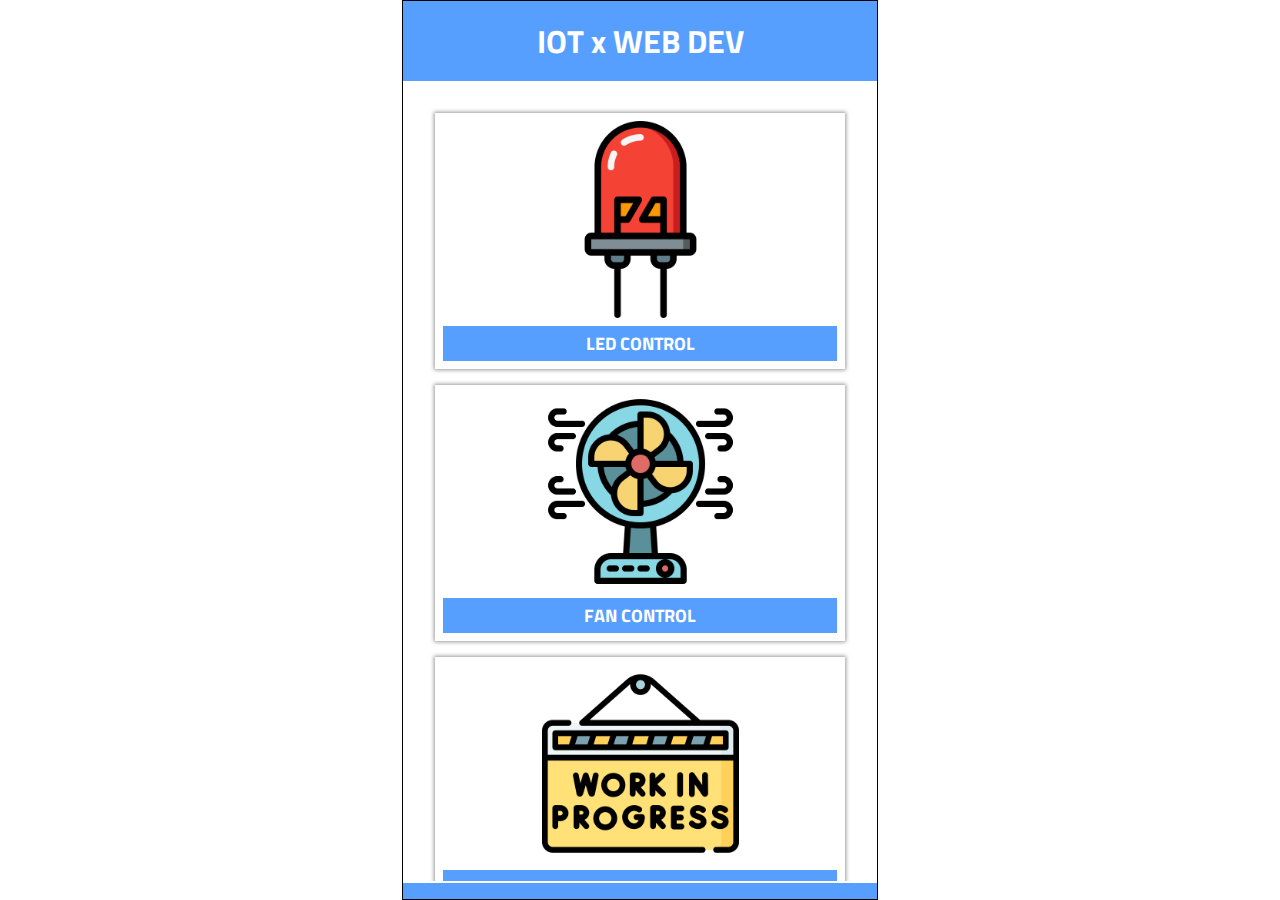
<file: index.html>
<!DOCTYPE html>
<html lang="en">
  <head>
    <meta charset="UTF-8" />
    <meta name="viewport" content="width=device-width, initial-scale=1.0" />
    <title>IOT WEB DEVELOPMENT</title>
    <link rel="stylesheet" href="style.css" />
    <link rel="stylesheet" href="https://cdnjs.cloudflare.com/ajax/libs/font-awesome/6.6.0/css/all.min.css" integrity="sha512-Kc323vGBEqzTmouAECnVceyQqyqdsSiqLQISBL29aUW4U/M7pSPA/gEUZQqv1cwx4OnYxTxve5UMg5GT6L4JJg==" crossorigin="anonymous" referrerpolicy="no-referrer" />
  </head>
  <body>
    <div class="layout">
      <section class="navbar">
        <h1>IOT x WEB DEV</h1>
      </section>
      <section class="items">
     <div class="item">
      <img src="ASSETS-IOT/led-on.png" class="item-image">
      <button class="item-submit" onclick="location.href = 'led.html'">LED CONTROL</button>
     </div>
     <div class="item">
      <img src="ASSETS-IOT/fan.png" class="item-image">
      <button class="item-submit">FAN CONTROL</button>
     </div>
     <div class="item">
      <img src="ASSETS-IOT/wip.png" class="item-image">
      <button class="item-submit">ON GOING</button>
     </div>
      </section>
      <section class="bottom-bar">
        <ul>
            <li>
                <a href="/"><i class="fa-solid fa-home"></i></a>
            </li>
            <li><a href="led.html"><i class="fa-solid fa-lightbulb"></i></a></li>
            <li><a href="#"><i class="fa-solid fa-fan"></i></a></li>
            <li><a href="#"><i class="fa-solid fa-user"></i></a></li>
        </ul>
      </section>
    </div>

    <script src="main.js"/></script>
  </body>
</html>
</file>
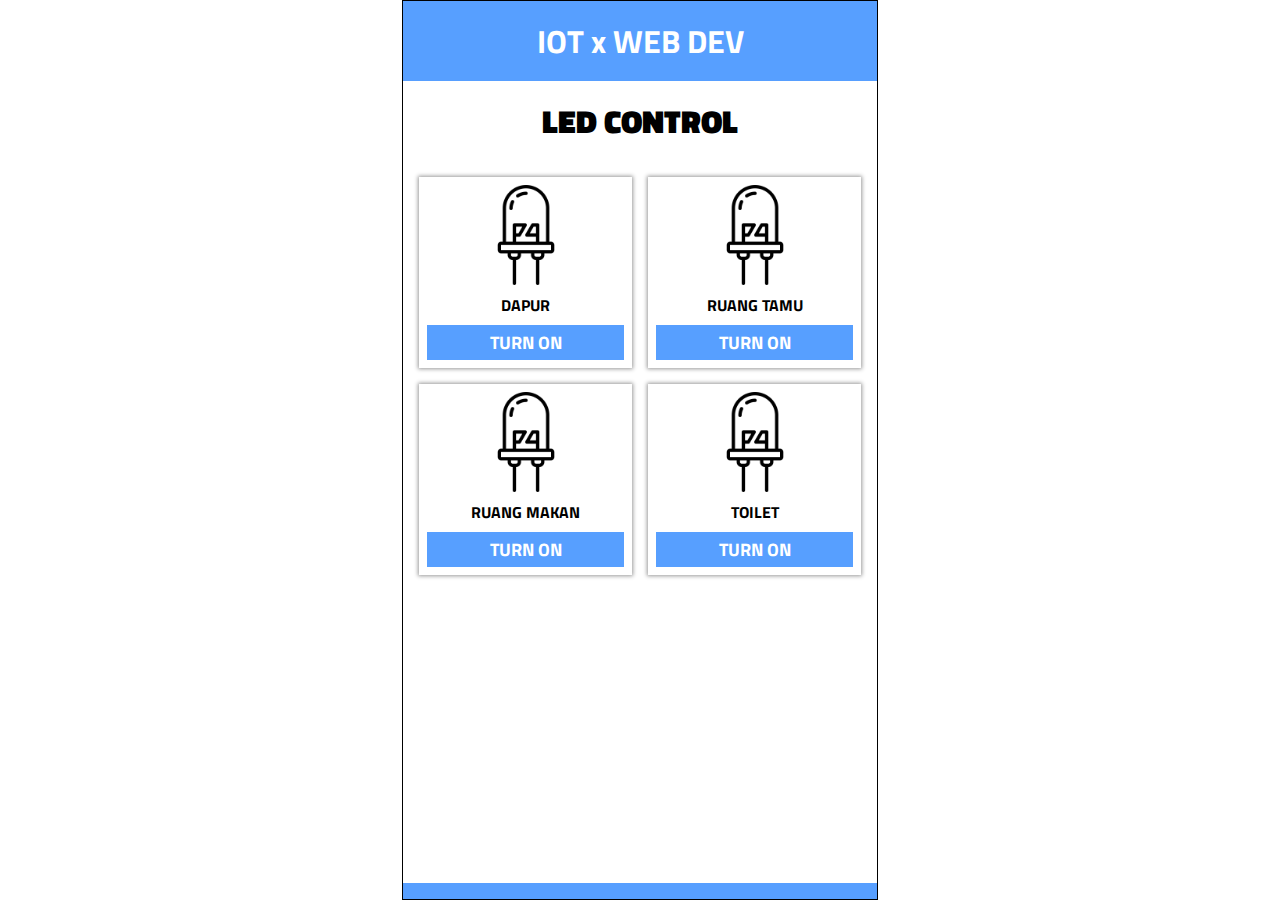
<file: led.html>
<!DOCTYPE html>
<html lang="en">
  <head>
    <meta charset="UTF-8" />
    <meta name="viewport" content="width=device-width, initial-scale=1.0" />
    <title>IOT WEB DEVELOPMENT</title>
    <link rel="stylesheet" href="style.css" />
    <link rel="stylesheet" href="https://cdnjs.cloudflare.com/ajax/libs/font-awesome/6.6.0/css/all.min.css" integrity="sha512-Kc323vGBEqzTmouAECnVceyQqyqdsSiqLQISBL29aUW4U/M7pSPA/gEUZQqv1cwx4OnYxTxve5UMg5GT6L4JJg==" crossorigin="anonymous" referrerpolicy="no-referrer" />
  </head>
  <body>
    <div class="layout">
      <section class="navbar">
        <h1>IOT x WEB DEV</h1>
      </section>
      <section class="page-title">
        <h3>LED CONTROL</h3>
      </section>
      <section class="leds">
     <div class="led">
      <img src="ASSETS-IOT/led-off.png" class="led-image" id="dapurLedImage">
      <p class="led-location-text">DAPUR</p>
      <button class="led-submit" id="ledDapur" onclick="setDapurLed()">TURN ON</button>
     </div>
     <div class="led">
      <img src="ASSETS-IOT/led-off.png" class="led-image" id="tamuLedImage">
      <p class="led-location-text">RUANG TAMU</p>
      <button class="led-submit" id="ledTamu" onclick="setTamuLed()">TURN ON</button>
     </div>
     <div class="led">
      <img src="ASSETS-IOT/led-off.png" class="led-image" id="makanLedImage">
      <p class="led-location-text">RUANG MAKAN</p>
      <button class="led-submit" id="ledMakan" onclick="setMakanLed()">TURN ON</button>
     </div>
     <div class="led">
      <img src="ASSETS-IOT/led-off.png" class="led-image" id="toiletLedImage">
      <p class="led-location-text">TOILET</p>
      <button class="led-submit" id="ledToilet" onclick="setToiletLed()">TURN ON</button>
     </div>
      </section>
      <section class="bottom-bar">
        <ul>
            <li>
                <a href="/"><i class="fa-solid fa-home"></i></a>
            </li>
            <li><a href="led.html"><i class="fa-solid fa-lightbulb"></i></a></li>
            <li><a href="#"><i class="fa-solid fa-fan"></i></a></li>
            <li><a href="#"><i class="fa-solid fa-user"></i></a></li>
        </ul>
      </section>
    </div>

    <script src="main.js"/></script>
  </body>
</html>
</file>
<file: style.css>
@import url("https://fonts.googleapis.com/css2?family=Titillium+Web:ital,wght@0,200;0,300;0,400;0,600;0,700;0,900;1,200;1,300;1,400;1,600;1,700&display=swap");

*,
html {
  margin: 0;
  padding: 0;
  box-sizing: border-box;
  cursor: url("ASSETS-IOT/cursor.png"), auto;
  font-family: "Titillium Web", sans-serif;
}

.layout {
  max-width: 476px;
  margin: 0 auto;
  height: 100vh;
  border: 1px solid black;
  position: relative;
}

.navbar {
  background-color: #579fff;
  text-align: center;
  color: white;
  padding: 16px;
  font-weight: 900;
}

.items {
  display: flex;
  flex-direction: column;
  height: calc(100vh - 100px);
  overflow-y: scroll;
  padding: 32px;
  gap: 16px;
}

.item {
  display: flex;
  flex-direction: column;
  gap: 8px;
  padding: 8px;
  align-items: center;
  background-color: white;
  box-shadow: 0px 0px 4px 1px #999;
}

.item-image {
  width: 50%;
}

.item-submit,
.led-submit {
  background-color: #579fff;
  padding: 4px 8px;
  width: 100%;
  color: white;
  font-weight: bolder;
  font-size: 18px;
  border: none;
}

.page-title {
  padding: 16px;
}

.page-title h3 {
  text-align: center;
  font-weight: 800;
  font-size: xx-large;
}

.leds {
  display: grid;
  grid-template-columns: repeat(2, 1fr);
  gap: 16px;
  padding: 16px;
}

.led-location-text {
  font-weight: 700;
}

.led {
  display: flex;
  flex-direction: column;
  align-items: center;
  gap: 8px;
  padding: 8px;
  background-color: white;
  box-shadow: 0px 0px 4px 1px #999;
}

.led-image {
  width: 100px;
  object-fit: cover;
}

.bottom-bar {
  position: absolute;
  bottom: 0;
  left: 0;
  background-color: #579fff;
  width: 100%;
}

.bottom-bar ul {
  display: flex;
  width: 100%;
  list-style-type: none;
  padding: 8px;
}

.bottom-bar ul li {
  flex: 21;
  text-align: center;
}

.bottom-bar ul li a {
  color: white;
  text-decoration: none;
  font-size: x-large;
  display: block;
}

.bottom-bar ul li a:hover {
  scale: 150%;
  transition: all 0.3s ease-in-out;
  color: brown;
}
</file>
